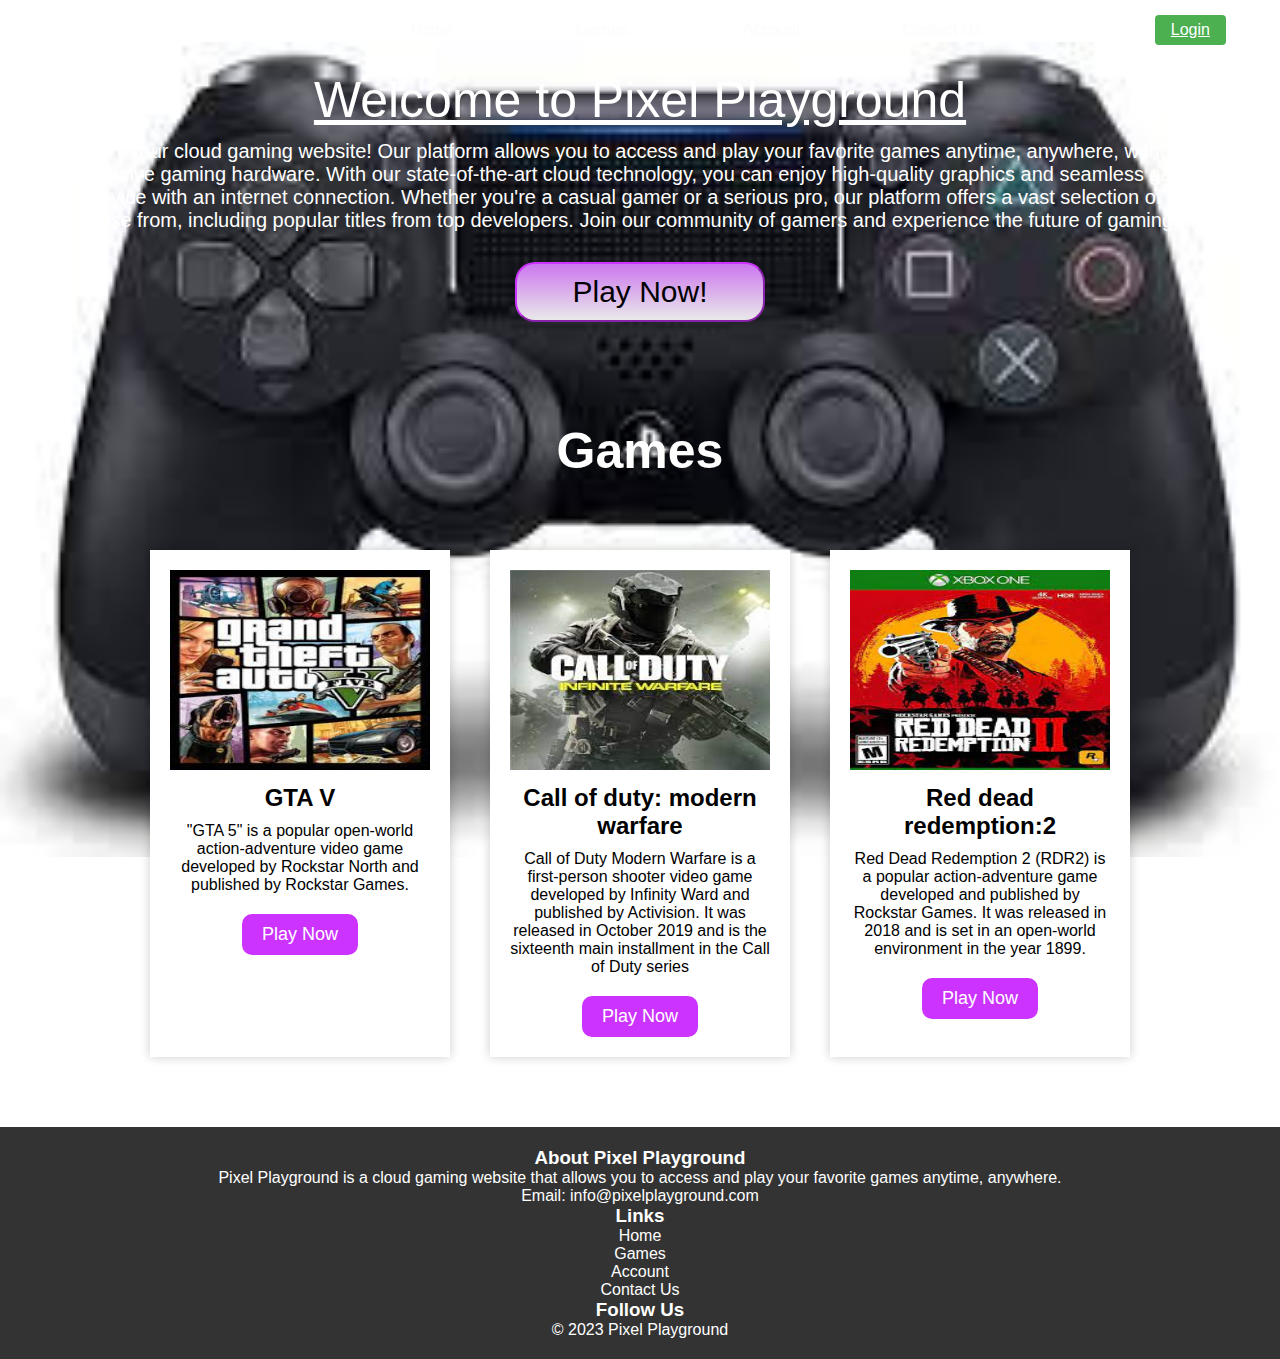
<file: Web development level 1 task1/index.html>
<!DOCTYPE html>
<html lang="en">
<head>
    <meta charset="UTF-8">
    <meta http-equiv="X-UA-Compatible" content="IE=edge">
    <meta name="viewport" content="width=, initial-scale=1.0">
    <title>Pixel Playground</title>
    <link rel="stylesheet" href="style.css">
</head>
<body>
    <header>
        <h2>Pixel Playground</h2>
        <ul>
            <li><a href="#">Home</a></li>
            <li><a href="#">Games</a></li>
            <li><a href="#">Account</a></li>
            <li><a href="#">Contact Us</a></li>
        </ul>
        <a href="#" class="login">Login</a>
    </header>

    <main>
        <p class="tore"><u>Welcome to Pixel Playground</u></p>
        <p class="tore1">Welcome to our cloud gaming website! Our platform allows you to access and play your favorite games anytime, anywhere, without the need for expensive gaming hardware. With our state-of-the-art cloud technology, you can enjoy high-quality graphics and seamless gameplay on any device with an internet connection. Whether you're a casual gamer or a serious pro, our platform offers a vast selection of games to choose from, including popular titles from top developers. Join our community of gamers and experience the future of gaming today!</p>
        <button class="jki">Play Now!</button>
               
    </main>
    <h3 class="hero"><link rel="stylesheet" href="#section">Games</h3> 
    <section>
        <div class="game-card">
            <img src="image2.jpeg" alt="Game 1">
            <h4>GTA V</h4>
            <p>"GTA 5" is a popular open-world action-adventure video game developed by Rockstar North and published by Rockstar Games.</p>
            <button>Play Now</button>
        </div>
        <div class="game-card">
            <img src="image3.jpeg" alt="Game 2">
            <h4>Call of duty: modern warfare</h4>
            <p>Call of Duty Modern Warfare is a first-person shooter video game developed by Infinity Ward and published by Activision. It was released in October 2019 and is the sixteenth main installment in the Call of Duty series</p>
            <button>Play Now</button>
        </div>
        <div class="game-card">
            <img src="image4.jpeg" alt="Game 3">
            <h4>Red dead redemption:2</h4>
            <p>Red Dead Redemption 2 (RDR2) is a popular action-adventure game developed and published by Rockstar Games. It was released in 2018 and is set in an open-world environment in the year 1899.</p>
            <button>Play Now</button>
        </div>
    </section>

    <footer>
        <div class="footer-content">
          <div class="footer-section about">
            <h3>About Pixel Playground</h3>
            <p>
              Pixel Playground is a cloud gaming website that allows you to access and play your favorite games anytime, anywhere.
            </p>
            <div class="contact">
              <span><i class="fas fa-envelope"></i> Email: info@pixelplayground.com</span>
            </div>
          </div>
          <div class="footer-section links">
            <h3>Links</h3>
            <ul>
              <li><a href="#">Home</a></li>
              <li><a href="#">Games</a></li>
              <li><a href="#">Account</a></li>
              <li><a href="#">Contact Us</a></li>
            </ul>
          </div>
          <div class="footer-section social">
            <h3>Follow Us</h3>
            <div class="social-icons">
              <a href="#"><i class="fab fa-facebook"></i></a>
              <a href="#"><i class="fab fa-twitter"></i></a>
              <a href="#"><i class="fab fa-instagram"></i></a>
            </div>
          </div>
        </div>
        <div class="footer-bottom">
          <p>&copy; 2023 Pixel Playground</p>
        </div>
      </footer>
      
</body>
</html>
</file>
<file: Web development level 1 task1/style.css>
*{
    padding: 0;
    margin: 0;
    
    box-sizing: border-box;
    font-family: sans-serif;
}
body{
    height: 100vh;
    background: url(image1.jpeg);
    background-attachment: fixed;
    background-size: 100%;
    background-repeat: no-repeat;
    background-position: center;
}
header{
    height: 60px;
    display: flex;
    align-items: center;
    justify-content: space-around;
    color: white;
    /* background-color: #000; */
}
header ul{
    list-style: none;
    display: flex;
}
header ul li{
    width: 150px;
    height: 60px;
    line-height: 60px;
    text-align: center;
}
header ul li:hover{
background: linear-gradient(#cc77ee,#e9e9e9);
color: #000;
transform: translateY(5px);
    transition: 0.3s;
}

 main{
   
    display: flex; 
    justify-content: center;
    align-items: center;
    flex-direction: column; 
} 
.tore{
    /* padding: 50px; */
    width: 800px;
    height: 80px;
    line-height: 80px;
    text-align: center;
    font-size: 50px;
    /* background-color: #000; */
    color: white;
    border-radius: 20px;
    border-color: #cc33ff;
    font-family: 'Franklin Gothic Medium', 'Arial Narrow', Arial, sans-serif;
}
.jki{
    
    width: 250px;
    height: 60px;
    border-color: #cc33ff;
    border-radius: 20px;
    cursor: pointer;
    outline:none;
    margin-top: 30px;
    background: linear-gradient(#cc77ee,#e9e9e9);
    font-size: 30px;

}
main button:hover{
    transform: translateY(5px);
    transition: 0.3s;
    
}
section {
    
    display: flex;
    flex-wrap: wrap;
    justify-content: center;
    margin: 50px 0;
}

.game-card {
    margin: 20px;
    padding: 20px;
    width: 300px;
    background-color: #fff;
    box-shadow: 0px 0px 10px rgba(0,0,0,0.2);
    text-align: center;
}

.game-card img {
    width: 100%;
    height: 200px;
    object-fit:fill;

    margin-bottom: 10px;
}

.game-card h4 {
    font-size: 24px;
    margin-bottom: 10px;
}

.game-card p {
    font-size: 16px;
    margin-bottom: 20px;
}

.game-card button {
    padding: 10px 20px;
    font-size: 18px;
    border-radius: 10px;
    border: none;
    background-color: #cc33ff;
    color: #fff;
    cursor: pointer;
}

.game-card button:hover {
    background-color: #9900cc;
}

.hero{
    text-align: center;
    color: white;
    font-family: 'Franklin Gothic Medium', 'Arial Narrow', Arial, sans-serif;
    font-size: 50px;
    padding: 100px 0 0 0;
}
.tore1{
    padding-left: 20px;
font-size: 20px;
color: white;
justify-content: center;
text-align: center;
}
.login {
    background-color: #4CAF50;
    color: white;
    padding: 6px 16px;
    border-radius: 4px;
    margin-left: 10px;
}
header li {
    display: inline-block;
    margin-right: 20px;
  }
  
  header li a {
    text-decoration: none;
    color: rgb(253, 252, 252);
  }
  footer {
    background-color: #333;
    color: #fff;
    padding: 20px;
    text-align: center;
    position: absolute;
    bottom: 0;
    width: 100%;
  }
  
  footer a {
    color: #fff;
    text-decoration: none;
  }
  html, body {
    height: 100%;
    margin: 0;
  }
  
  .main {
    min-height: calc(100% - 80px);
  }
  
  footer {
    background-color: #333;
    color: #fff;
    padding: 20px 0;
    position: relative;
    bottom: 0;
    width: 100%;
  }
</file>
